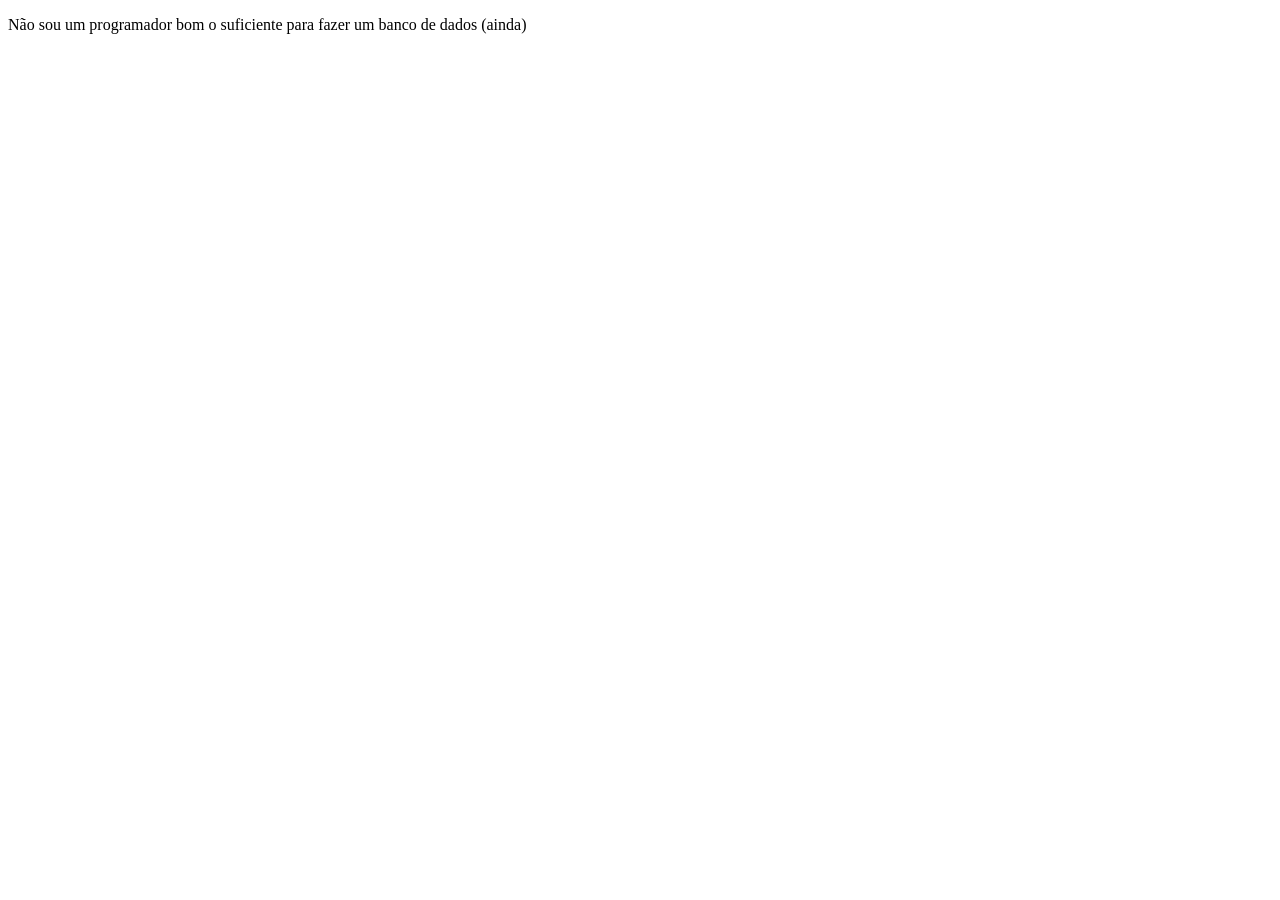
<file: banco-de-dados/banco.html>
<!DOCTYPE html>
<html lang="pt-br">
<head>
    <meta charset="UTF-8">
    <meta name="viewport" content="width=device-width, initial-scale=1.0">
    <title>Banco de Dados</title>
</head>
<body>
    <p>Não sou um programador bom o suficiente para fazer um banco de dados (ainda)</p>
</body>
</html>
</file>
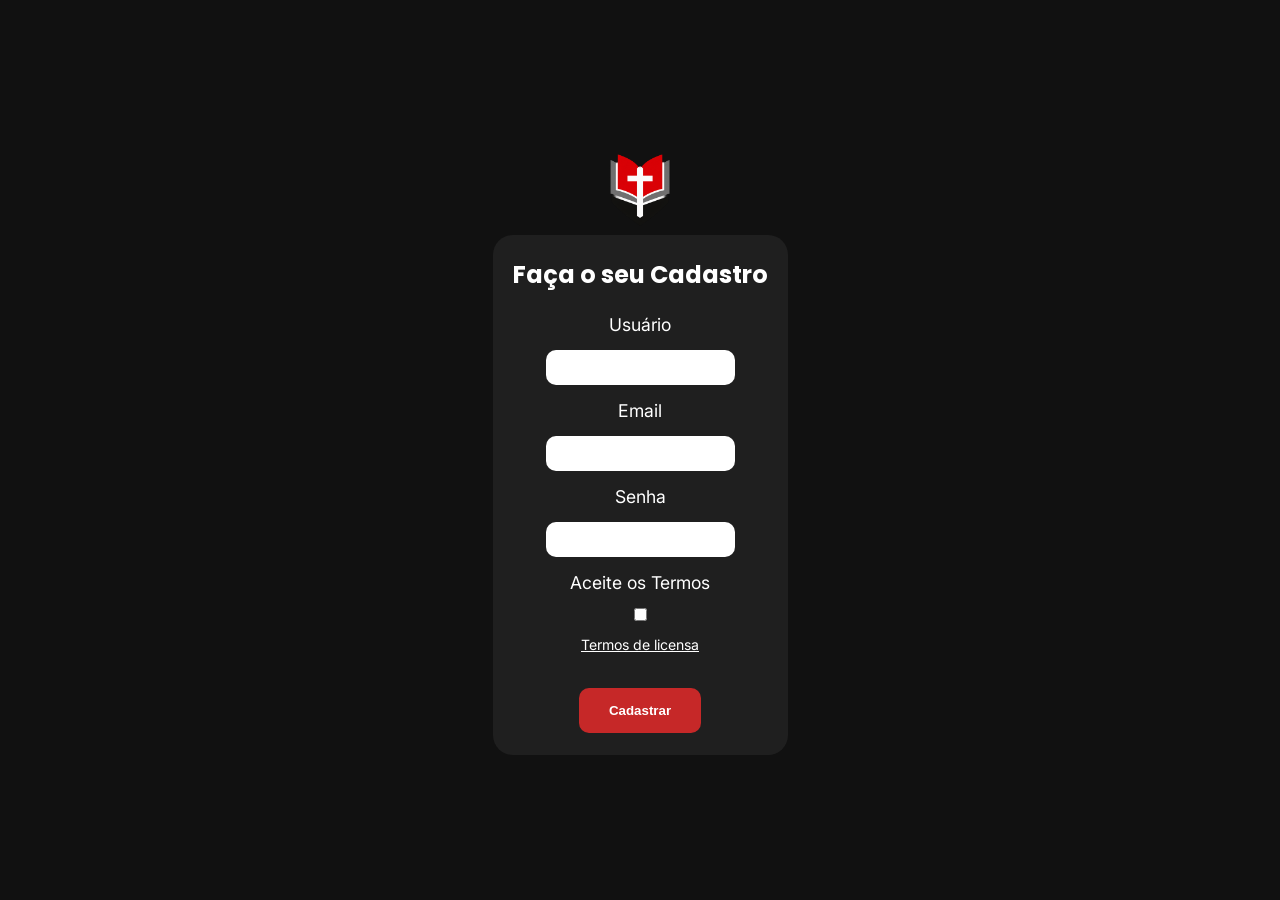
<file: paginas/cadastro.html>
<!doctype html>
<html lang="pt-br">
  <head>
    <meta charset="UTF-8" />
    <meta name="viewport" content="width=device-width, initial-scale=1.0" />
    <title>Cadastro</title>
    <link rel="stylesheet" href="../estilos/cadastro.css" />
  </head>
  <body>
    <img src="../img/logo.png" alt="Logo da página" width="90">
    <div class="cadastro">
      <h2>Faça o seu Cadastro</h2>

      <form action="banco-de-dados/banco.html" method="get">
        <label for="inome">Usuário</label>
        <input type="text" name="nome" id="inome" required maxlength="20" />

        <label for="iemail">Email</label>
        <input type="email" name="email" id="iemail" required />

        <label for="isenha">Senha</label>
        <input
          type="password"
          name="senha"
          id="isenha"
          required
          minlength="8"
          maxlength="16"
        />

        <label for="itermos">Aceite os Termos</label>
        <input type="checkbox" name="termos" id="itermos" required />
        <a href="#">Termos de licensa</a>

        <input id="bt" type="submit" value="Cadastrar" />
      </form>
    </div>
  </body>
</html>
</file>
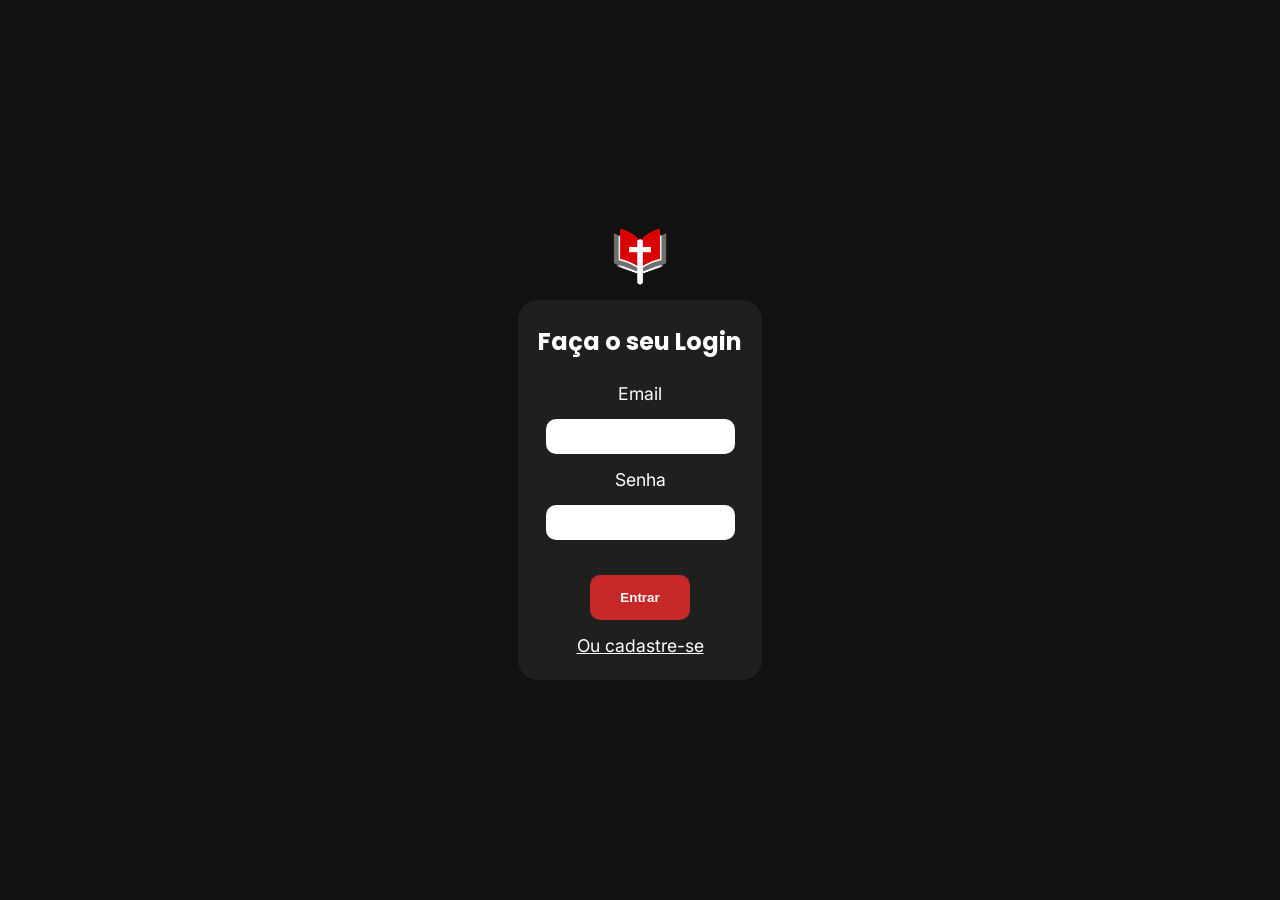
<file: paginas/login.html>
<!doctype html>
<html lang="pt-br">
  <head>
    <meta charset="UTF-8" />
    <meta name="viewport" content="width=device-width, initial-scale=1.0" />
    <title>Login</title>
    <link rel="stylesheet" href="../estilos/login.css" />
  </head>
  <body>
    <img src="../img/logo.png" alt="Logo do Site" width="80" />
    <div class="login">
      <h2>Faça o seu Login</h2>
      <form action="banco-de-dados/banco.html" method="get">
        <label for="iemail">Email </label>
        <input type="email" name="email" id="iemail" required />

        <label for="isenha">Senha </label>
        <input
          type="password"
          name="senha"
          id="isenha"
          required
          maxlength="16"
          minlength="8"
        />

        <input id="bt" type="submit" value="Entrar" />
        <a href="cadastro.html">Ou cadastre-se</a>
      </form>
    </div>
  </body>
</html>
</file>
<file: estilos/cadastro.css>
@charset "UTF-8";

@import url("https://fonts.googleapis.com/css2?family=Poppins:ital,wght@0,100;0,200;0,300;0,400;0,500;0,600;0,700;0,800;0,900;1,100;1,200;1,300;1,400;1,500;1,600;1,700;1,800;1,900&display=swap");

@import url("https://fonts.googleapis.com/css2?family=Inter:ital,opsz,wght@0,14..32,100..900;1,14..32,100..900&display=swap");

:root {
  --cor1: #111111;
  --cor2: #1f1f1f;
  --cor3: #f3f3f3;
  --cor4: #666666;
  --cor5: #c62828;
  --cor6: #e53935;

  --fonte1: "Poppins", sans-serif;
  --fonte2: "Inter", sans-serif;
}

* {
  padding: 0px;
  margin: 0px;
  box-sizing: border-box;
}

body {
  display: flex;
  flex-flow: column;
  justify-content: center;
  align-items: center;
  width: 100vw;
  height: 100vh;
  background-color: var(--cor1);
}

/*Cadastro////////////////////////////////////////////////////////*/

.cadastro {
  background-color: var(--cor2);
  color: white;
  display: flex;
  flex-flow: column nowrap;
  justify-content: space-evenly;
  align-items: center;
  padding: 20px;
  border-radius: 20px;
  height: 520px;
  font-family: var(--fonte1);
}

.cadastro h2 {
  margin-bottom: 20px;
}

.cadastro form {
  display: flex;
  flex-flow: column nowrap;
  justify-content: space-evenly;
  align-items: center;
  gap: 15px;
  font-family: var(--fonte2);
  font-size: 1.1em;
}

.cadastro input {
  padding: 10px;
  border-radius: 10px;
  border: none;
}

.cadastro #bt {
  background-color: var(--cor5);
  color: white;
  font-weight: bold;
  padding: 15px 30px;
  border: none;
  margin-top: 20px;
}

.cadastro a {
  color: white;
  font-size: 0.8em;
}
</file>
<file: estilos/login.css>
@charset "UTF-8";

@import url("https://fonts.googleapis.com/css2?family=Poppins:ital,wght@0,100;0,200;0,300;0,400;0,500;0,600;0,700;0,800;0,900;1,100;1,200;1,300;1,400;1,500;1,600;1,700;1,800;1,900&display=swap");

@import url("https://fonts.googleapis.com/css2?family=Inter:ital,opsz,wght@0,14..32,100..900;1,14..32,100..900&display=swap");

:root {
  --cor1: #111111;
  --cor2: #1f1f1f;
  --cor3: #f3f3f3;
  --cor4: #666666;
  --cor5: #c62828;
  --cor6: #e53935;

  --fonte1: "Poppins", sans-serif;
  --fonte2: "Inter", sans-serif;
}

* {
  padding: 0px;
  margin: 0px;
  box-sizing: border-box;
}

body {
  display: flex;
  flex-flow: column nowrap;
  justify-content: center;
  align-items: center;
  background-color: var(--cor1);
  height: 100vh;
  width: 100vw;
}

/*Login///////////////////////////////////////////////////////*/

.login {
  display: flex;
  flex-flow: column nowrap;
  align-items: center;
  justify-content: space-evenly;
  background-color: var(--cor2);
  color: white;
  padding: 20px;
  height: 380px;
  border-radius: 20px;
}

.login h2 {
  font-family: var(--fonte1);
  margin-bottom: 20px;
}

.login form {
  display: flex;
  flex-flow: column nowrap;
  justify-content: space-evenly;
  align-items: center;
  gap: 15px;
  font-family: var(--fonte2);
  font-size: 1.1em;
}

.login input {
  padding: 10px;
  border-radius: 10px;
  border: none;
}

.login #bt {
  background-color: var(--cor5);
  color: white;
  font-weight: bold;
  padding: 15px 30px;
  border: none;
  margin-top: 20px;
}

.login a {
  color: white;
  font-size: 1em;
}
</file>
